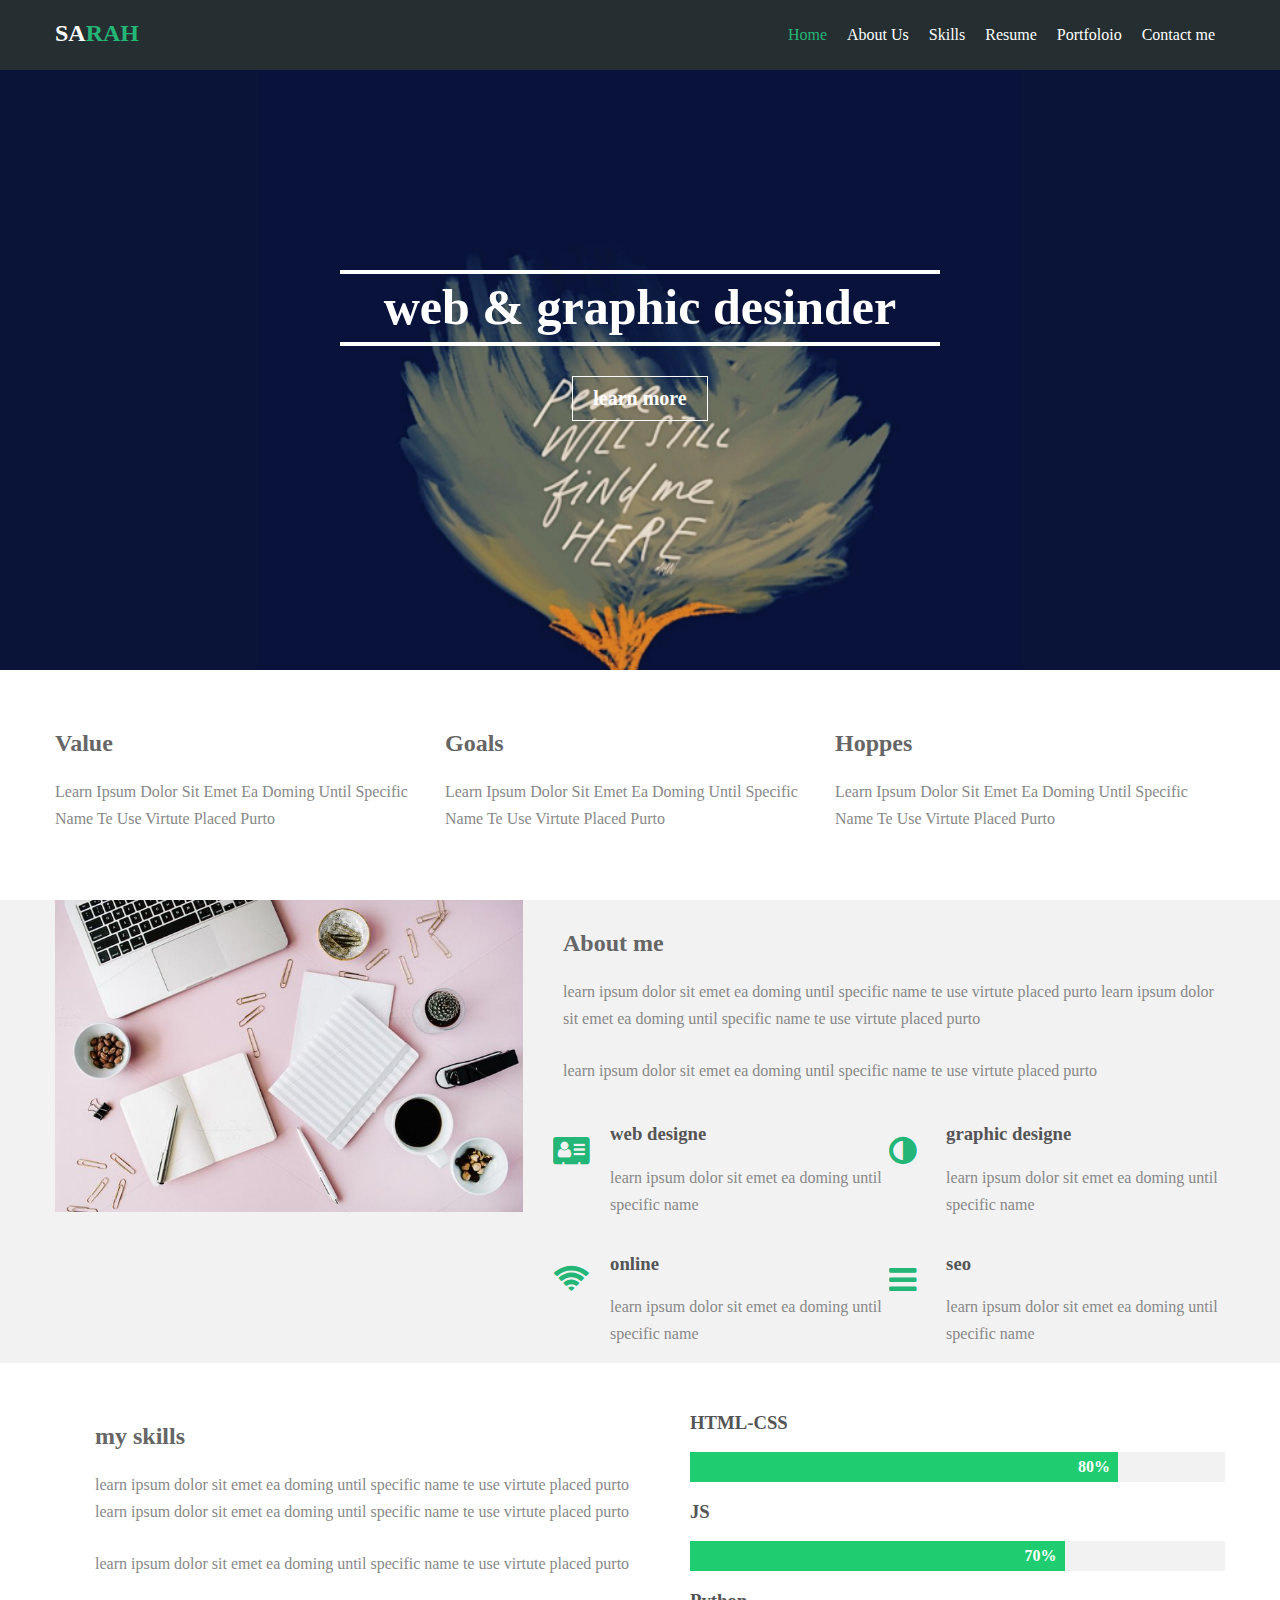
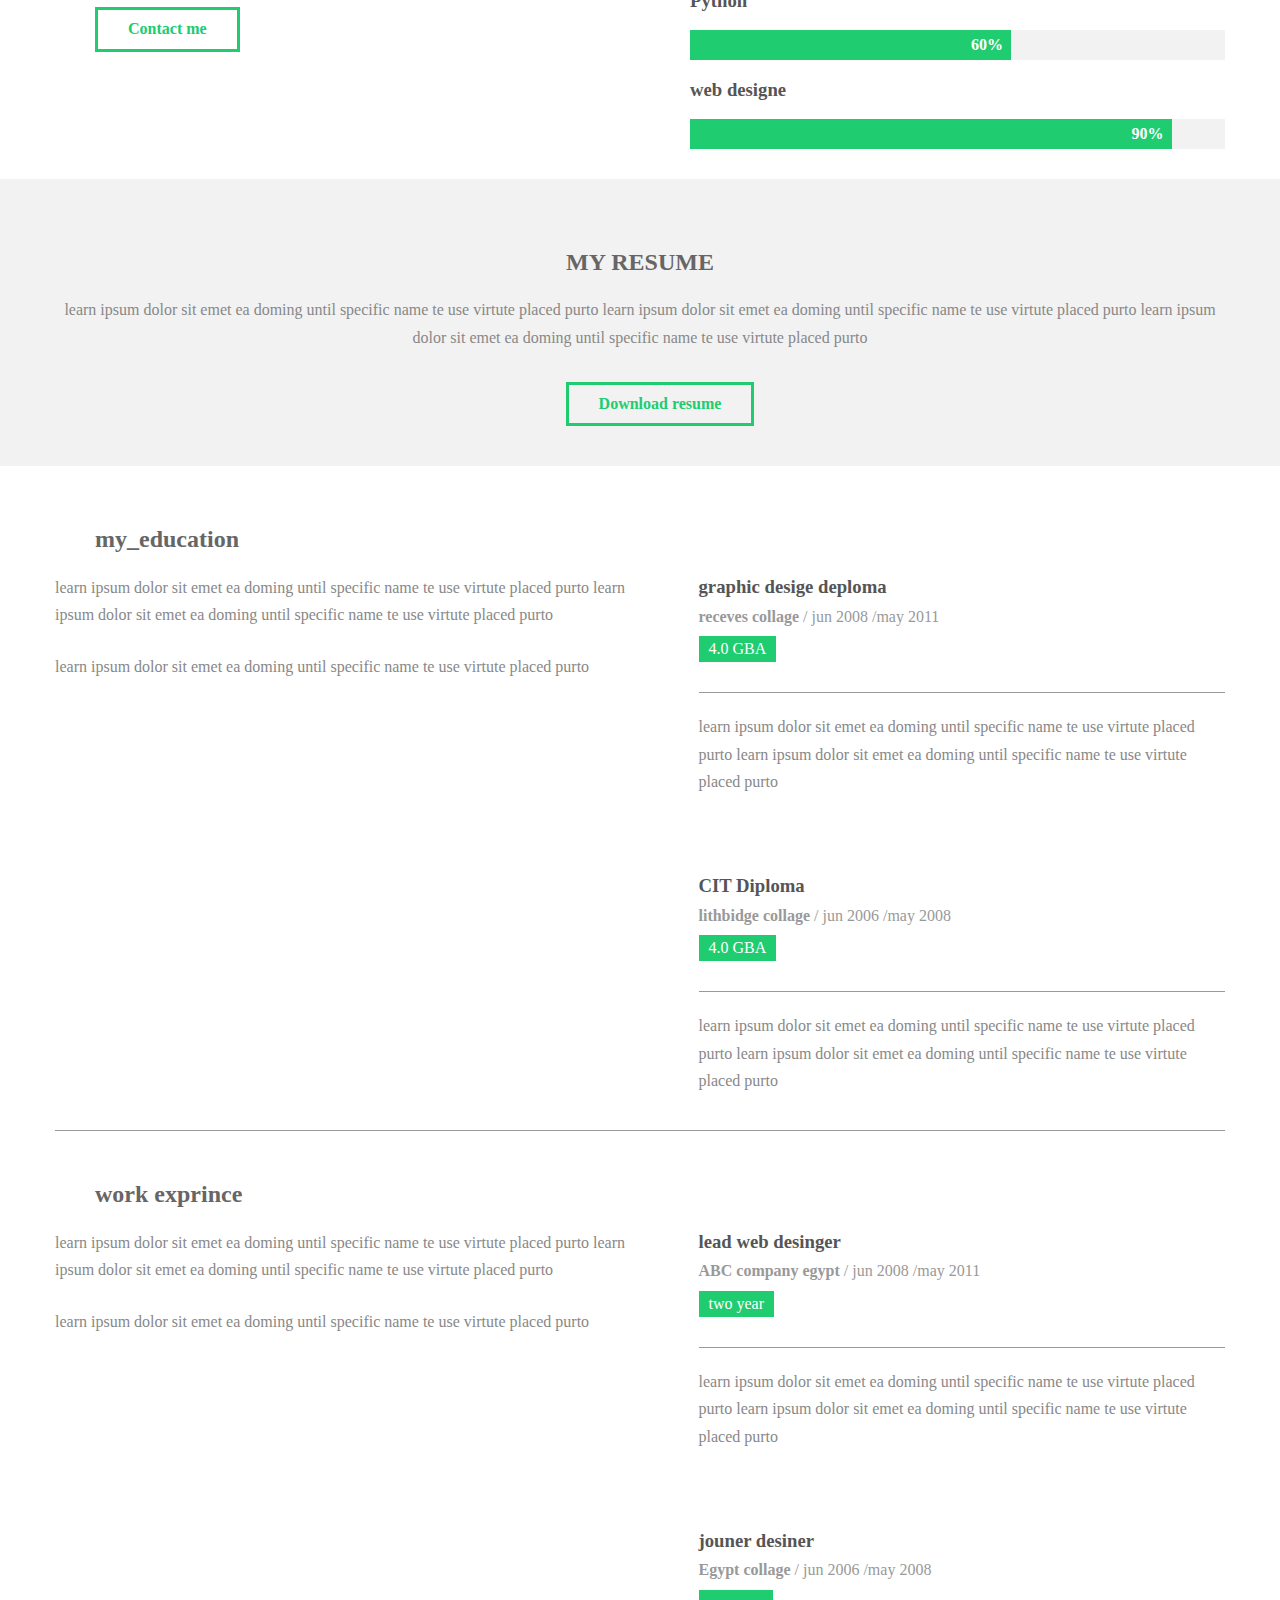
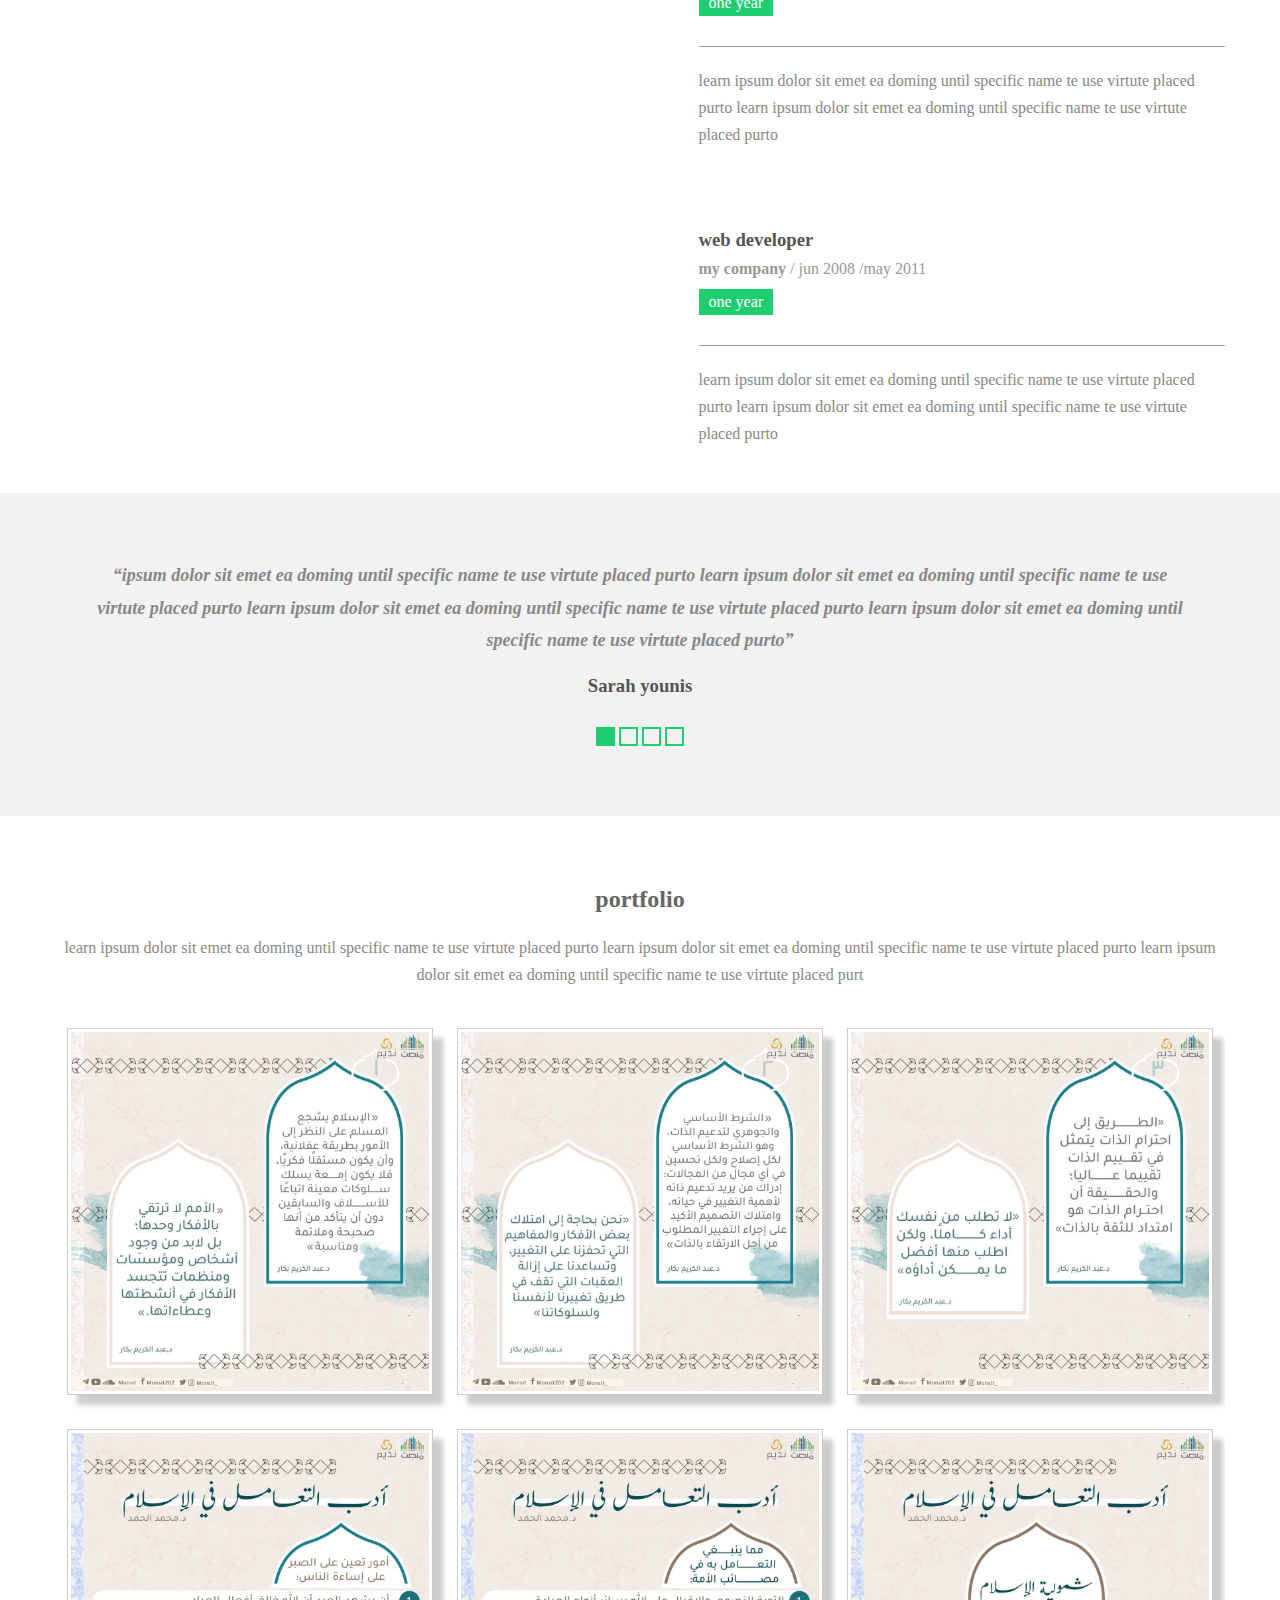
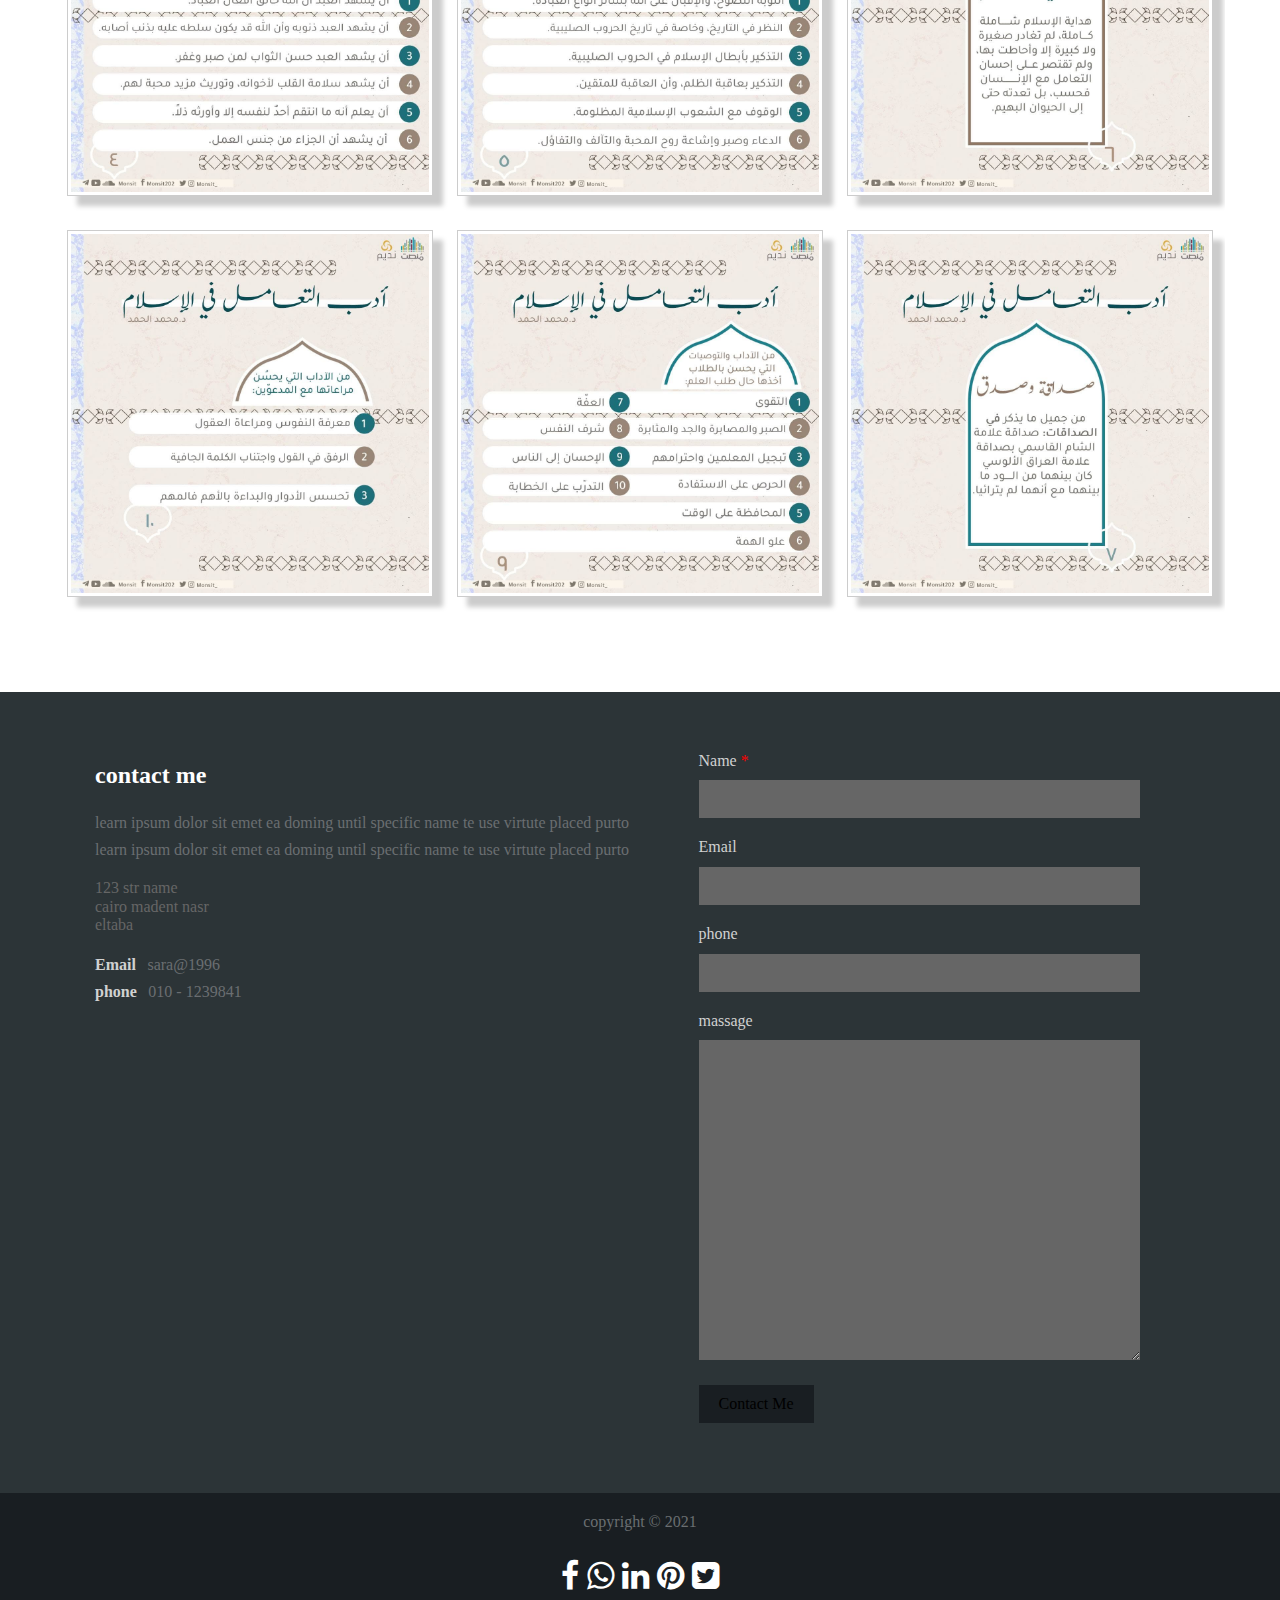
<file: HTML/index.html>
<!DOCTYPE html>
<html lang="en">

<head>
    <meta charset="utf-8">
    <title>
        My First Temp
    </title>
    
    <link rel="stylesheet" href="../CSS/font-awesome.min.css">
    <link rel="stylesheet" href="../CSS/normalize.css">
    <link rel="stylesheet" href="../CSS/Style.css">

</head>

<body>
    <!-- start header -->
    <div class="header">
        <div class="Nav_Bar">
            <div class="container">
                <h2 class="fl-left"> Sa<span>rah</span> </h2>
                <ul class="fl-left">
                    <li class="active fl-left"><a href="#"> Home </a> </li>
                    <li class="fl-left"> <a href="#"> About Us </a> </li>
                    <li class="fl-left"> <a href="#"> Skills </a> </li>
                    <li class="fl-left"> <a href="#"> Resume </a> </li>
                    <li class="fl-left"> <a href="#"> Portfoloio </a> </li>
                    <li class="fl-left"> <a href="#"> Contact me </a> </li>
                </ul>
            </div>
        </div>
        <div class="slider">
            <div class="container">
                <div class="intro">
                    <h2> web & graphic desinder </h2>
                    <button> learn more </button>
                </div>
            </div>
        </div>
        
    </div>
    <!-- end header -->
    <!-- start feature -->
    <div class="feature">
        <div class="container">
            <div class="feat fl-left">
                <h2> value </h2>
                <p>
                    learn ipsum dolor sit emet ea doming until specific name te use virtute placed purto
                </p>
            </div>
            <div class="feat fl-left">
                <h2> goals </h2>
                <p>
                    learn ipsum dolor sit emet ea doming until specific name te use virtute placed purto

                </p>
            </div>
            <div class="feat fl-left">
                <h2> hoppes </h2>
                <p>
                    learn ipsum dolor sit emet ea doming until specific name te use virtute placed purto

                </p>
            </div>
        </div>
    </div>

    <!-- end feature -->

    <!-- start about me  -->
    <div class="about_me">
        <div class="container">
            <div class="image fl-left">
               <img src="../images/About_me.jpg" alt="About_me">
            </div>
            <div class="info fl-left">
                <h2> About me </h2>

                <p>
                    learn ipsum dolor sit emet ea doming until specific name te use virtute placed purto
                    learn ipsum dolor sit emet ea doming until specific name te use virtute placed purto
                </p>

                <p>
                    learn ipsum dolor sit emet ea doming until specific name te use virtute placed purto
                </p>

                <div class="hoppy">

                    <!-- start icon web box and text  -->
                    <div class="cotent fl-left">
                        <div class="icon fl-left">
                            <i class="fa fa-address-card fa-2x"></i>
                            <!-- <img src="../images/web.png" alt="web"> -->
                        </div>

                        <div class="text fl-left">
                            <h3>web designe</h3>
                            <p> learn ipsum dolor sit emet ea doming until specific name </p>
                        </div>
                    </div>
                    <!-- end icon web box and text  -->

                    <!-- start icon graphic designe box and text  -->
                    <div class="cotent fl-left">
                        <div class="icon fl-left">
                            <i class="fa fa-adjust fa-2x"></i>
                            <!-- <img src="../images/graphic designe.png" alt="graphic designe"> -->
                        </div>

                        <div class="text fl-left">
                            <h3>graphic designe</h3>
                            <p> learn ipsum dolor sit emet ea doming until specific name </p>
                        </div>
                    </div>
                    <!-- end icon graphic designe box and text  -->


                    <!-- start icon online  box and text  -->
                    <div class="cotent fl-left">
                        <div class="icon fl-left">
                            <i class="fa fa-wifi fa-2x"></i>
                            <!-- <img src="../images/groub.png" alt="online"> -->
                        </div>

                        <div class="text fl-left">
                            <h3> online </h3>
                            <p> learn ipsum dolor sit emet ea doming until specific name </p>
                        </div>
                    </div>
                    <!-- end icon online box and text  -->

                    <!-- start icon seo  box and text  -->
                    <div class="cotent fl-left">
                        <div class="icon fl-left">
                            <i class="fa fa-bars fa-2x"></i>
                            <!-- <img src="../images/seo.png" alt="seo"> -->
                        </div>

                        <div class="text fl-left">
                            <h3> seo </h3>
                            <p> learn ipsum dolor sit emet ea doming until specific name </p>
                        </div>
                    </div>
                    <!-- end icon seo box and text  -->
                </div>
            </div>
        </div>

    </div>
    <!-- end about me    -->
    <!-- satrt my skills -->
    <div class="my_skill">
        <div class="container">
            <div class="skill fl-left">
                <h2> my skills </h2>

                <p>
                    learn ipsum dolor sit emet ea doming until specific name te use virtute placed purto
                    learn ipsum dolor sit emet ea doming until specific name te use virtute placed purto
                </p>

                <p>
                    learn ipsum dolor sit emet ea doming until specific name te use virtute placed purto
                </p>
                <button class="my_button"> Contact me </button>
            </div>
            <div class="progress fl-left">
                <div class="tech">
                    <h3> HTML-CSS </h3>
                    <div>
                        <span style="width: 80%;"> 80% &nbsp; </span>
                    </div>
                </div>
                <div class="tech">
                    <h3> JS </h3>
                    <div>
                        <span style="width: 70%;"> 70% &nbsp; </span>
                    </div>
                </div>
                <div class="tech">
                    <h3> Python </h3>
                    <div>
                        <span style="width: 60%;"> 60% &nbsp; </span>
                    </div>
                </div>
                <div class="tech">
                    <h3> web designe </h3>
                    <div>
                        <span style="width: 90%;"> 90% &nbsp; </span>
                    </div>
                </div>
            </div>
        </div>
    </div>
    <!-- end my skills -->

    <!-- start resume -->
    <div class="resume">
        <div class="container">
            <h2>my resume </h2>
            <p> learn ipsum dolor sit emet ea doming until specific name te use virtute placed purto
                learn ipsum dolor sit emet ea doming until specific name te use virtute placed purto
                learn ipsum dolor sit emet ea doming until specific name te use virtute placed purto
            </p>
            <button class="my_button"> Download resume </button>
        </div>
    </div>
    <!-- end the resume -->

    <!-- start my edcation -->
    <div class="my_education">
        <div class="container">
            <div class="main fl-left">
                <h2> my_education </h2>
                <p>
                    learn ipsum dolor sit emet ea doming until specific name te use virtute placed purto
                    learn ipsum dolor sit emet ea doming until specific name te use virtute placed purto
                </p>

                <p>
                    learn ipsum dolor sit emet ea doming until specific name te use virtute placed purto
                </p>
            </div>
            <div class="exp fl-left">
                <div class="certeficate">
                    <h3>graphic desige deploma</h3>
                    <span><strong>receves collage</strong> / jun 2008 /may 2011</span>
                    <span>4.0 GBA</span>
                    <hr>
                    <p>
                        learn ipsum dolor sit emet ea doming until specific name te use virtute placed purto
                        learn ipsum dolor sit emet ea doming until specific name te use virtute placed purto
                    </p>
                </div>
                <div class="certeficate">
                    <h3>CIT Diploma</h3>
                    <span><strong>lithbidge collage</strong> / jun 2006 /may 2008</span>
                    <span>4.0 GBA</span>
                    <hr>
                    <p>
                        learn ipsum dolor sit emet ea doming until specific name te use virtute placed purto
                        learn ipsum dolor sit emet ea doming until specific name te use virtute placed purto
                    </p>
                </div>
            </div>

            <div class="clear_fix"> </div>

            <hr>

            <div class="main fl-left">
                <h2> work exprince </h2>
                <p>
                    learn ipsum dolor sit emet ea doming until specific name te use virtute placed purto
                    learn ipsum dolor sit emet ea doming until specific name te use virtute placed purto
                </p>

                <p>
                    learn ipsum dolor sit emet ea doming until specific name te use virtute placed purto
                </p>
            </div>
            <div class="exp fl-left">
                <div class="certeficate">
                    <h3>lead web desinger </h3>
                    <span><strong>ABC company egypt</strong> / jun 2008 /may 2011</span>
                    <span>two year</span>
                    <hr>
                    <p>
                        learn ipsum dolor sit emet ea doming until specific name te use virtute placed purto
                        learn ipsum dolor sit emet ea doming until specific name te use virtute placed purto
                    </p>
                </div>
                <div class="certeficate">
                    <h3>jouner desiner </h3>
                    <span><strong>Egypt collage</strong> / jun 2006 /may 2008</span>
                    <span>one year</span>
                    <hr>
                    <p>
                        learn ipsum dolor sit emet ea doming until specific name te use virtute placed purto
                        learn ipsum dolor sit emet ea doming until specific name te use virtute placed purto
                    </p>
                </div>
                <div class="certeficate">
                    <h3>web developer </h3>
                    <span><strong>my company </strong> / jun 2008 /may 2011</span>
                    <span>one year</span>
                    <hr>
                    <p>
                        learn ipsum dolor sit emet ea doming until specific name te use virtute placed purto
                        learn ipsum dolor sit emet ea doming until specific name te use virtute placed purto
                    </p>
                </div>
            </div>
        </div>
    </div>
    <!-- end my edcation -->

    <!-- start section -->
    <div class="section">
        <div class="container">
            <blockquote>
                <q>ipsum dolor sit emet ea doming until specific name te use virtute placed purto
                    learn ipsum dolor sit emet ea doming until specific name te use virtute placed purto
                    learn ipsum dolor sit emet ea doming until specific name te use virtute placed purto
                    learn ipsum dolor sit emet ea doming until specific name te use virtute placed purto</q>
            </blockquote>
            <h3> Sarah younis </h3>
            <ul>
                <li class="active"></li>
                <li></li>
                <li></li>
                <li></li>
            </ul>
        </div>
    </div>
    <!-- end section -->

    <!-- start portfolio -->
    <div class="portfolio">
        <div class="container">
            <h2> portfolio </h2>
            <p> learn ipsum dolor sit emet ea doming until specific name te use virtute placed purto
                learn ipsum dolor sit emet ea doming until specific name te use virtute placed purto
                learn ipsum dolor sit emet ea doming until specific name te use virtute placed purt </p>
            <div class="our_work">
                <div> <img src="../images/1.jpg" alt="one "> </div>
                <div> <img src="../images/2.jpg" alt="two "> </div>
                <div> <img src="../images/3.jpg" alt="three "> </div>
                <div> <img src="../images/4.jpg" alt="four "> </div>
                <div> <img src="../images/5.jpg" alt="five "> </div>
                <div> <img src="../images/6.jpg" alt="sex "> </div>
                <div> <img src="../images/7.jpg" alt="seven "> </div>
                <div> <img src="../images/8.jpg" alt="eight "> </div>
                <div> <img src="../images/9.jpg" alt="nine "> </div>
            </div>
        </div>
    </div>
    <!-- start portfolio -->

    <!-- start contact me  -->
    <div class="contact">
        <div class="container">
            <div class="info fl-left">
                <h2>contact me</h2>
                <p>
                    learn ipsum dolor sit emet ea doming until specific name te use virtute placed purto
                    learn ipsum dolor sit emet ea doming until specific name te use virtute placed purto
                </p>
                <address>
                    123 str name <br> cairo madent nasr <br> eltaba
                </address>
                <p>
                    <strong> Email &MediumSpace; </strong> sara@1996<br>
                    <strong>phone &MediumSpace; </strong>010 - 1239841
                </p>
            </div>
            <form class="form fl-left">
                <label>Name <span> * </span></label>
                <input type="text">

                <label> Email</label>
                <input type="email">

                <label> phone</label>
                <input type="text">

                <label> massage </label>
                <textarea> </textarea>
                <input type="submit" value="Contact Me">
            </form>
        </div>
    </div>
    <!-- start contact me  -->
    <!-- start footer -->
    <div class="footer"> 
        <div class="container">
            <span>copyright &copy; 2021</span>
            <ul>
                <li><i class="fa fa-facebook fa-2x"></i></li> 
                <li><i class="fa fa-whatsapp fa-2x"></i></li>
                <li><i class="fa fa-linkedin fa-2x"></i></li>
                <li><i class="fa fa-pinterest fa-2x"></i></li>
                <li><i class="fa fa-twitter-square fa-2x"></i></li>
            </ul>
        </div>
    </div>
    <!-- start footer -->
</body>

</html>
</file>
<file: CSS/Style.css>
body{background-color:white;height: 4000px;}
/* container put my content in it */
.container{ width:1170px;margin: auto} 

.clear_fix{clear: both;}

/* start header style */
.header .slider{
    background-image: url("../images/sli_dr.png");
    background-size: cover;
    height: 600px;
}
.header .slider .intro{
    padding-top: 200px;
    text-align: center;
    color: #FFF;
}
.header .slider .intro h2{
    margin:0 auto;
    font-size: 50px;
    width: 600px;
    border-top: 4px solid #FFF ;
    border-bottom:4px solid #FFF ;
    padding: 5px 0;
    color: #FFF;
}
.header .slider .intro button{
    background : none;
    color: #FFF;
    margin-top: 30px;
    font-size: 20px;
    border: 1px solid #FFF;
    font-weight: bold;
    padding: 10px 20px;
}
.header .Nav_Bar{
    background-color:#252F31 ;
    color :#FFF;
    overflow: hidden;
}
.header .Nav_Bar h2{text-transform: uppercase; color: #FFF;}

.header .Nav_Bar h2 span{ color:#24b677;}

.header .Nav_Bar ul{
    list-style: none;
    padding-left: 8px;
    overflow: hidden;
    float: right;
}
.header .Nav_Bar ul li{ padding: 10px}

.header .Nav_Bar ul li a{color: #FFF;text-decoration: none;}

.header .Nav_Bar ul li.active a,

.header .Nav_Bar ul li a:hover{color: #24b677;}
        /* end header  style */

        /* start features*/
.feature{
    overflow: hidden;
    padding-top: 40px ;
    padding-bottom: 50px;
}
.feature .feat{
width:33.3333% ;
height: 140px;
text-transform: capitalize;
}

            /* end features */

            /* start about me*/
.about_me{background-color:#f2f2f2;overflow: hidden;}    

.about_me .image{width: 40%;}

.about_me .image img{width: 100%; height:fit-content;}

.about_me .info{width: 60%; }

.about_me .info h2{margin: 30px 0 20px 40px;}
.about_me .info > p {margin: 0px 0 10px 40px;}

.about_me .info > p:last-of-type{margin-top: 25px;}

.about_me .info .hoppy{
    overflow: hidden;
    margin: 20px 0 0 30px;
    
}
.about_me .cotent{
    width: 50%;
    min-height:100px;
    overflow: hidden;
}
.about_me .cotent .icon {width: 12%;margin-right:5%; }
.about_me .cotent .icon img{
    max-width: 100%;
    margin: 35px 0px 10px 0 0;
   
}
.about_me .cotent .icon i{
    margin-top:30px;
    color: #24b677 ;
}
.about_me .cotent .text{width: 83%;}

            /* End about me*/ 

            /* start my my_skill */
.my_skill{
    padding-top: 30px;
    padding-bottom: 30px;
    overflow: hidden;
}
.my_skill .skill  h2{margin: 30px 0 20px 40px; }

.my_skill .skill  p {margin: 0px 0 10px 40px;}

.my_skill .skill button{ margin: 20px 0  0 40px; }

.my_skill .skill  p:last-of-type{ margin-top: 25px;}

.my_skill .skill,
.my_skill .progress { width: 50%;}

.my_skill .progress .tech {  margin-left: 50px;}

.my_skill .progress .tech div{
    background-color: #f2f2f2;
    height: 30px;}
.my_skill .progress .tech div span{
    background-color:#20cc70 ;
    height: 30px;
    display: block;
    line-height: 30px;
    text-align: right;
    color: #FFF;
    font-weight: bold;
}

            /* end  my_skill */

            /* start resume */
.resume{
    background-color: #f2f2f2;
    padding-top: 50px;
    padding-bottom: 40px;
    text-align: center;
}
.resume h2{text-transform: uppercase;font-weight: bold;}

.resume button{  margin-top :15px;}

            /* end resume */

            /* Start my education */
.my_education{
    padding-top: 30px;
    padding-bottom: 30px;
    overflow: hidden;
}
.my_education hr{
    margin: 20px 0;
    background-color: #999;
    height: 1px;
    border:0;
}
.my_education .main{
    width: 50%;
    margin-right: 5%;}

.my_education .main p:last-of-type{ margin-top: 25px;}

.my_education .main  h2{ margin: 30px 0 20px 40px; }
.my_education .exp { width: 45%;}
.my_education .exp h3{
    margin-top: 80px;
    margin-bottom: 10px;
} 
.my_education .exp span{display: block;margin-bottom: 10px;}

.my_education .exp span:first-of-type{color:#999;}

.my_education .exp span:last-of-type{
    background-color: #20cc70;
    color: #fff;
    display: inline-block;
    padding: 4px 10px
}
            /* End my education */

            /* start section */
.section{
    background-color: #f2f2f2;
    padding-top: 50px;
    padding-bottom: 50px;
    text-align: center;
}
.section q{
    line-height: 1.8;
    color: #888;
    font-size: 18px;
    font-style: italic;
    font-weight: bold;
}
.section h3{margin-bottom: 30px;}
.section ul{
    list-style: none;
    padding-left: 0;
    text-align: center;
    margin-top: 10px;
}
.section ul li{
    width: 15px;
    height: 15px;
    border: 2px solid #20cc70;
    display: inline-block;
    cursor: pointer;
}
.section ul li.active,
.section ul li:hover{background-color: #20cc70;} 
            /* end section */

            /* start porfolio */
.portfolio{
 padding-top: 50px;
 padding-bottom: 70px;   
 text-align: center;
}
.portfolio p{margin-bottom: 30px;}
.portfolio .our_work{overflow: hidden;}
.portfolio .our_work > div{
float: left;
width: 33.333333%;
margin-bottom: 10px;
}
.portfolio .our_work > div img{
    width: 92%;
    margin: 10px;
    padding: 3px;
    background-color: #fff;
    border: 1px solid #ccc ;
    box-shadow: 10px 10px 5px  #ccc;
}
            /* end porfolio */

            /* start contact me */
.contact{
     background-color: #2c3437 ;
     overflow: hidden;
     padding-top: 50px;
     padding-bottom :70px; 
}
.contact h2{color: #FFF; margin-left: 40px;}
.contact .info{width: 50%;margin-right: 5%;}

.contact p{
color: #6A6E71;
margin-left: 40px;
}
.contact p strong{ color: #d1d1d1;}

.contact .info address{
    margin-left: 40px;
    color: #666;
    font-style: normal;
} 

.contact .form{ width: 45%;}
.contact .form label{
    display: block;
    color: #d1d1d1;
    margin: 10px 0 ;
}
.contact .form label span{color: red;}

.contact .form input[type = "text"],
.contact .form input[type = "email"]
{
    background-color: #666;
    padding: 10px;
    border: 0;
    width: 80%;
    color: #FFF;
    margin-bottom: 10px;
}
.contact .form textarea{   
    background-color: #666;
    padding: 10px;
    border: 0;
    width: 80%;
    color: #FFF;
    margin-bottom: 10px;
    height: 300px;
}
.contact .form input[type = "submit"]{
    background-color: #191E22;
    padding: 10px 20px;
    border: 0;
    margin-top:10px;   
}
          /* end contact me */

            /* start footer */
.footer{
    background-color: #191E22;
    color: #6A6E71;
    padding : 20px 0;
    text-align: center;
    overflow: hidden;
}
.footer ul{list-style: none;padding-left: 0;}
.footer ul li{display: inline-block; margin: 10px 0 0 ;}
.footer ul li i{padding: 2px; color: #FFF;}
.footer ul li i:hover{color: #666;}

            /* end footer */

            /* start my framework */
.my_button{
    background: none;
    border:3px solid #20cc70 ;
    padding: 10px 30px;
    color: #20cc70;
    margin: 20px 0  0 40px;
    font-weight: bold;
}
.fl-left {float: left;}
p{ color: #888; line-height: 1.7;}
h2{color: #666;}
h3{color: #555;}
            /* end my framework */
</file>
